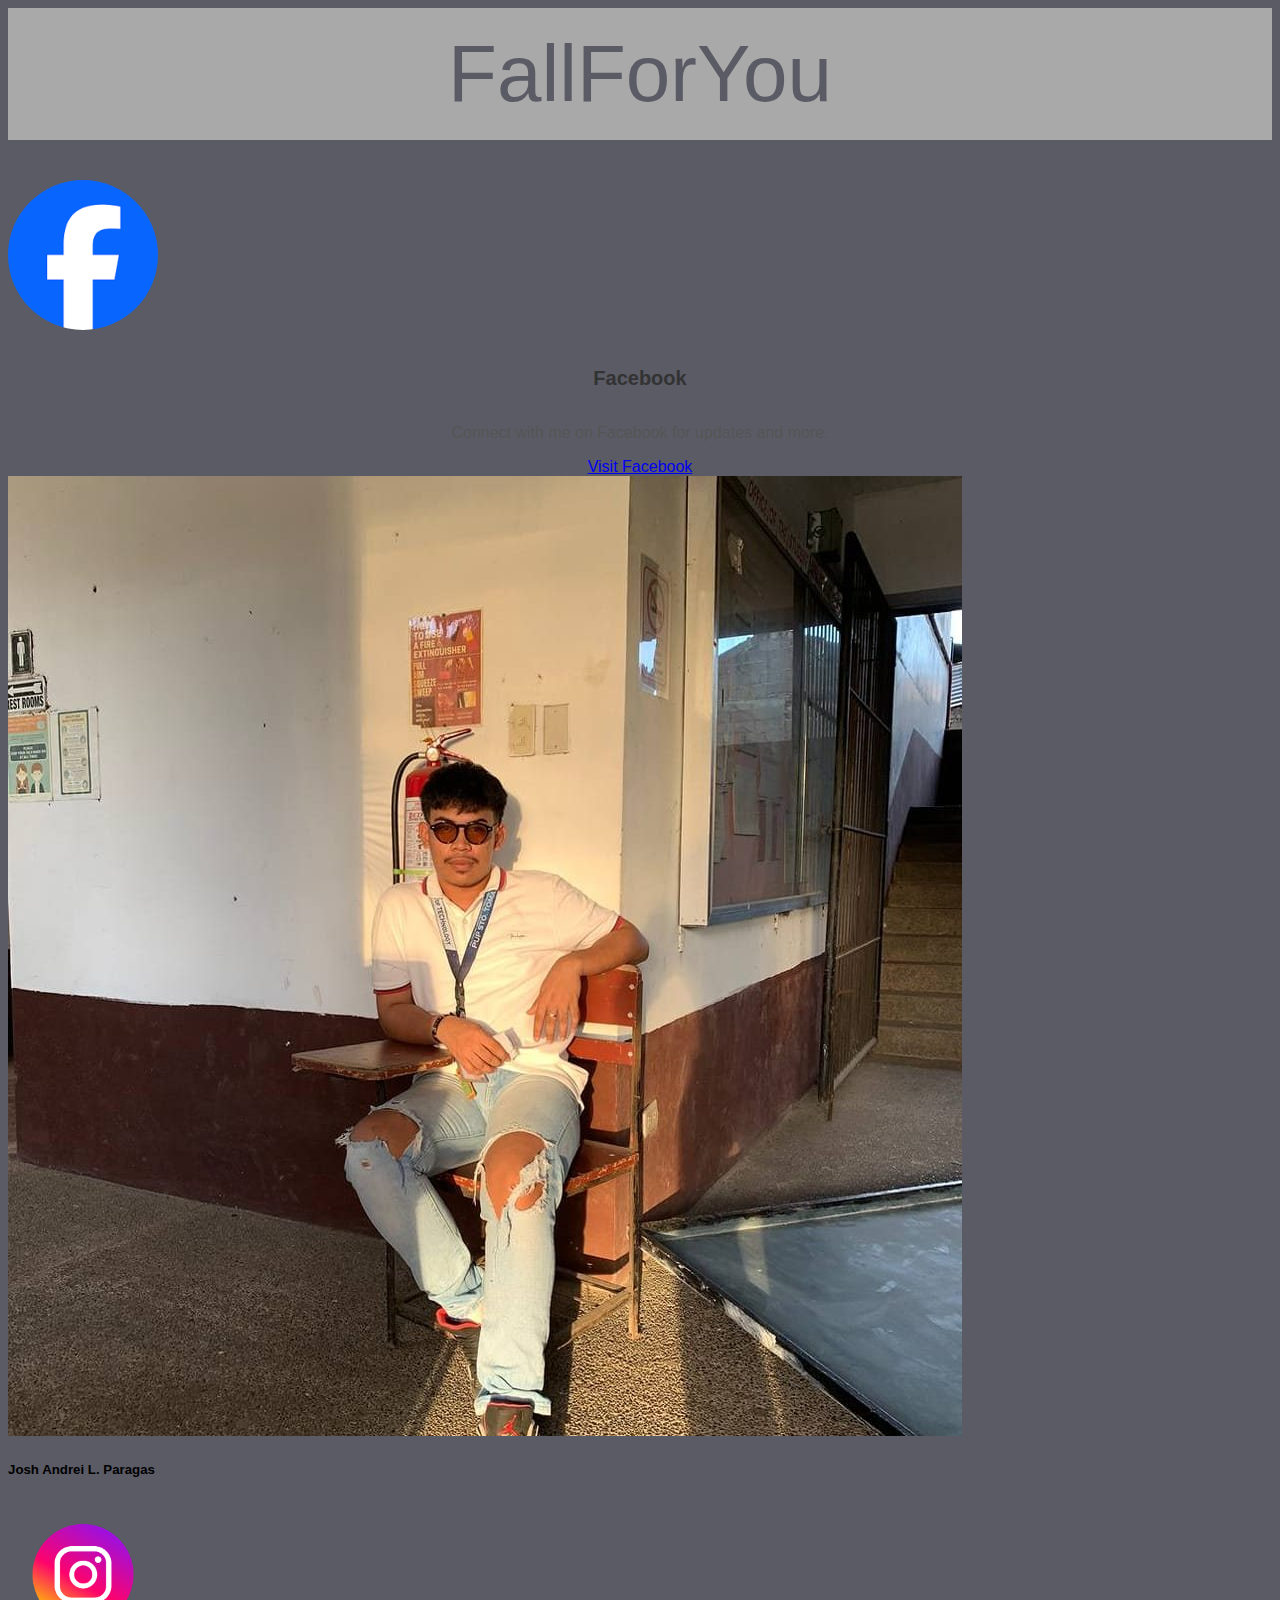
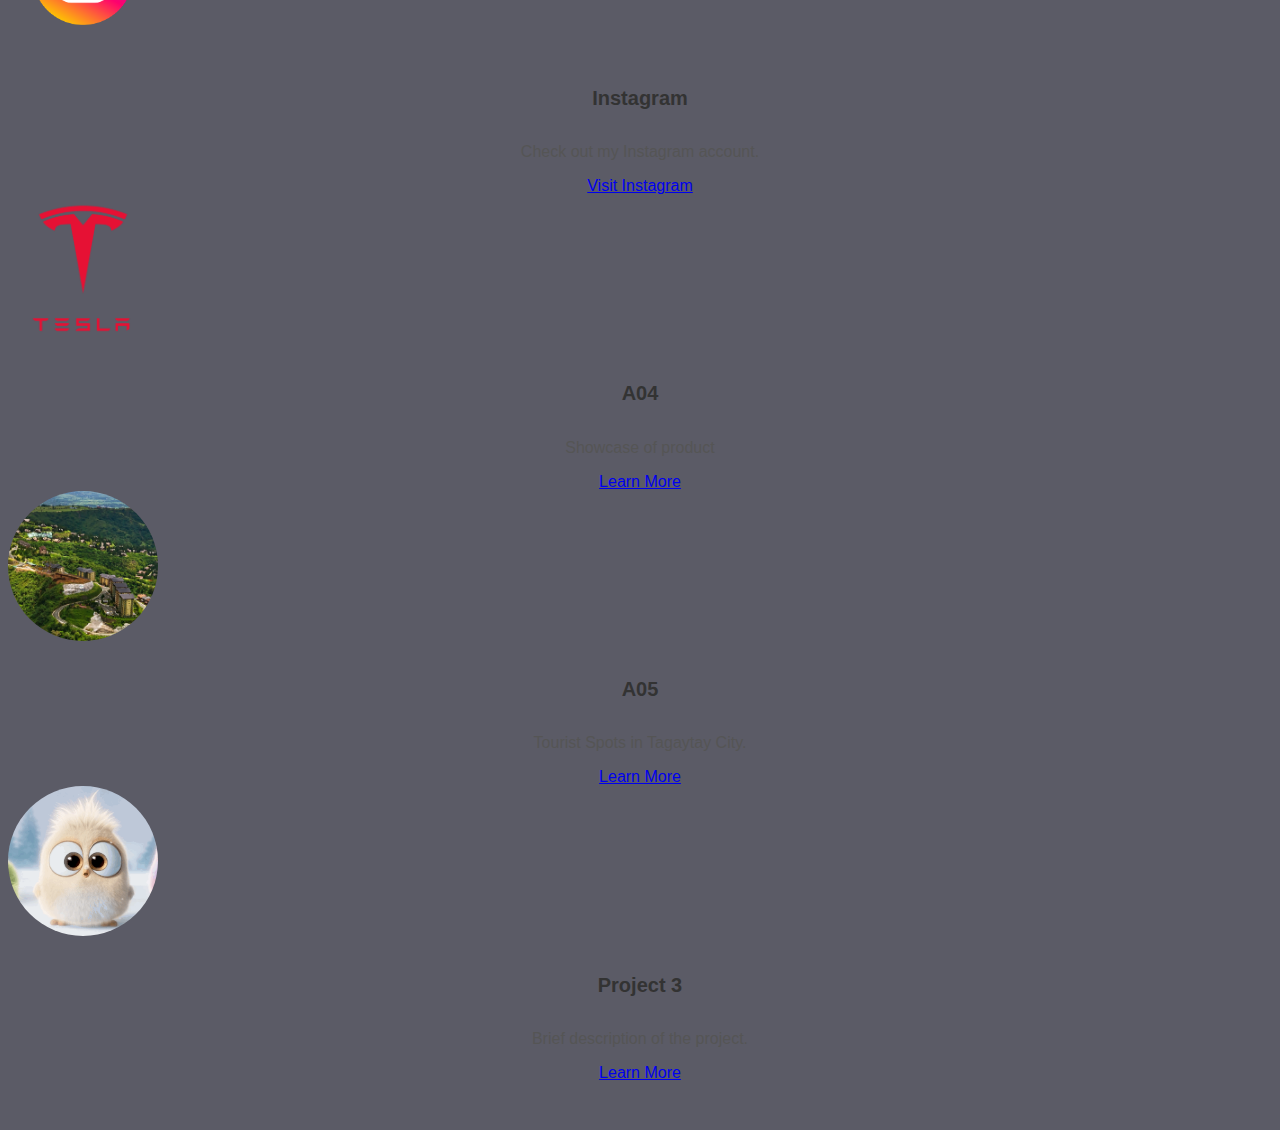
<file: index.html>
<!doctype html>
<html lang="en">

<head>
    <meta charset="utf-8">
    <meta name="viewport" content="width=device-width, initial-scale=1">
    <title>My Portfolio</title>
    <link href="https://cdn.jsdelivr.net/npm/bootstrap@5.3.5/dist/css/bootstrap.min.css" rel="stylesheet"
        integrity="sha384-SgOJa3DmI69IUzQ2PVdRZhwQ+dy64/BUtbMJw1MZ8t5HZApcHrRKUc4W0kG879m7" crossorigin="anonymous">
    <style>
        .banner {
            background-color: darkgray;
            color: #5b5b66;
            font-size: 80px;
            font-family: sans-serif;
            text-align: center;
            padding: 20px;
        }

        body {
            background-color: #5b5b66;
            font-family: 'Arial', sans-serif;
        }

        .card {
            border: none;
            border-radius: 15px;
            overflow: hidden;
        }

        .card img {
            object-fit: cover;
            border-radius: 50%;
            width: 150px;
            height: 150px;
            margin: 0 auto;
        }

        .card-body {
            text-align: center;
        }

        .card-body h5 {
            font-size: 1.25rem;
            font-weight: bold;
            color: #333;
        }

        .card-body p {
            font-size: 1rem;
            color: #555;
            margin-top: 10px;
        }

        .card-body a {
            margin-top: 15px;
        }

        .container-fluid {
            padding: 40px 0;
        }

        .header {
            text-align: center;
            margin-bottom: 30px;
        }

        .header h1 {
            font-size: 2.5rem;
            color: #333;
        }

        .social-icons img {
            width: 40px;
            height: 40px;
            margin: 0 10px;
        }

        @media (max-width: 768px) {
            .container-fluid {
                padding: 20px;
            }

            .header h1 {
                font-size: 2rem;
            }
        }
    </style>
</head>

<body>
    <div class="banner">FallForYou</div>

    <div class="container-fluid">
        <div class="row row-cols-1 row-cols-sm-2 row-cols-md-3 g4">
            <div class="col">
                <div class="card shadow-sm">
                    <img src="styles/facebook.png" alt="Social Media Icon">
                    <div class="card-body">
                        <h5 class="card-title">Facebook</h5>
                        <p class="card-text">Connect with me on Facebook for updates and more.</p>
                        <a href="https://www.facebook.com/joshandrei.paragas.7" class="btn btn-primary">Visit Facebook</a>
                    </div>
                </div>
            </div>

            <div class="col d-flex justify-content-center align-items-center">
                <div class="text-center">
                    <img src="styles/pfp1.jpg" alt="Josh Andrei L. Paragas" class="img-fluid rounded-circle mb-3">
                    <h5>Josh Andrei L. Paragas</h5>
                </div>
            </div>

            <div class="col">
                <div class="card shadow-sm">
                    <img src="styles/ig.webp" alt="Social Media Icon">
                    <div class="card-body">
                        <h5 class="card-title">Instagram</h5>
                        <p class="card-text">Check out my Instagram account.</p>
                        <a href="https://www.instagram.com/drei_prgs/" class="btn btn-primary">Visit Instagram</a>
                    </div>
                </div>
            </div>
        </div>

        <!-- Placeholder for Projects -->
        <div class="row row-cols-1 row-cols-sm-2 row-cols-md-3 g4 mt-5">
            <div class="col">
                <div class="card shadow-sm">
                    <img src="styles/Teslalogo.png" alt="Project Image">
                    <div class="card-body">
                        <h5 class="card-title">A04</h5>
                        <p class="card-text">Showcase of product</p>
                        <a href="A04/index.html" class="btn btn-secondary">Learn More</a>
                    </div>
                </div>
            </div>
            <div class="col">
                <div class="card shadow-sm">
                    <img src="styles/TagaytayCity.jpg" alt="Project Image">
                    <div class="card-body">
                        <h5 class="card-title">A05</h5>
                        <p class="card-text">Tourist Spots in Tagaytay City.</p>
                        <a href="A05/index.html" class="btn btn-secondary">Learn More</a>
                    </div>
                </div>
            </div>
            <div class="col">
                <div class="card shadow-sm">
                    <img src="styles/AI.gif" alt="Project Image">
                    <div class="card-body">
                        <h5 class="card-title">Project 3</h5>
                        <p class="card-text">Brief description of the project.</p>
                        <a href="#" class="btn btn-secondary">Learn More</a>
                    </div>
                </div>
            </div>
        </div>
    </div>

    <script src="https://cdn.jsdelivr.net/npm/bootstrap@5.3.5/dist/js/bootstrap.bundle.min.js"
        integrity="sha384-k6d4wzSIapyDyv1kpU366/PK5hCdSbCRGRCMv+eplOQJWyd1fbcAu9OCUj5zNLiq"
        crossorigin="anonymous"></script>
</body>

</html>
</file>
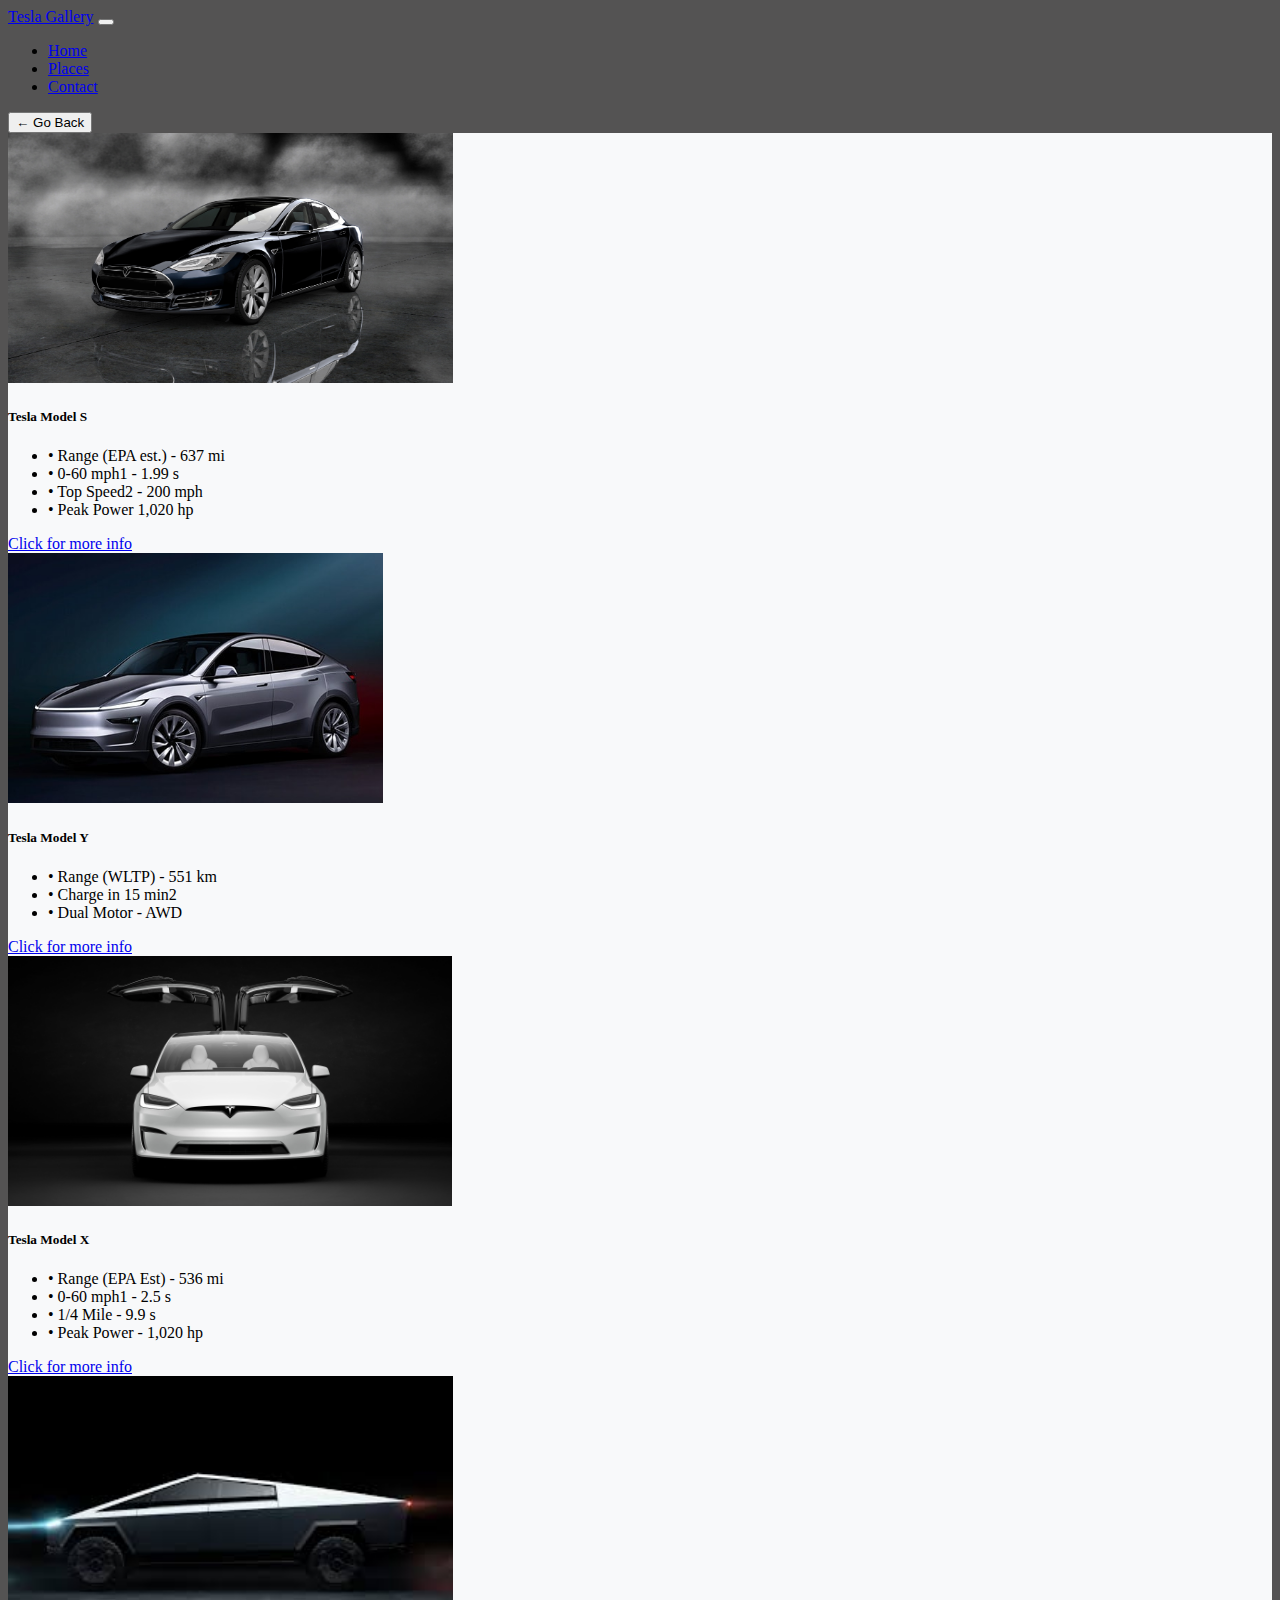
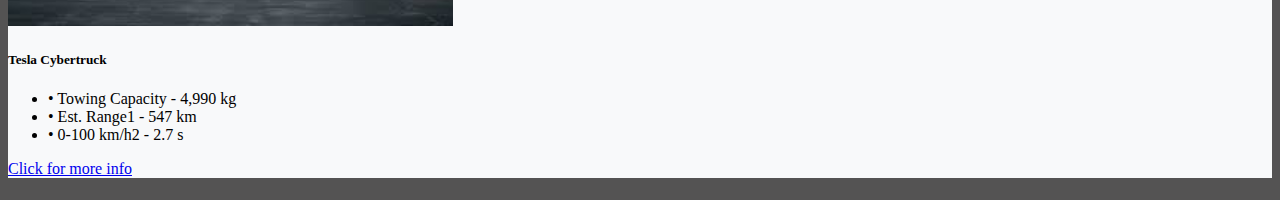
<file: A04/index.html>
<!doctype html>
<html lang="en">

<head>
    <meta charset="utf-8">
    <meta name="viewport" content="width=device-width, initial-scale=1">
    <title>Activity 4</title>
    <link href="https://cdn.jsdelivr.net/npm/bootstrap@5.3.5/dist/css/bootstrap.min.css" rel="stylesheet"
        integrity="sha384-SgOJa3DmI69IUzQ2PVdRZhwQ+dy64/BUtbMJw1MZ8t5HZApcHrRKUc4W0kG879m7" crossorigin="anonymous">
    <style>
        body {
            background-color: rgb(84, 83, 83);
        }
    </style>
</head>

<body>
    <nav class="navbar navbar-expand-lg navbar-dark bg-dark">
        <div class="container-fluid">
          <a class="navbar-brand" href="#">Tesla Gallery</a>
          <button class="navbar-toggler" type="button" data-bs-toggle="collapse" data-bs-target="#navbarNav"
            aria-controls="navbarNav" aria-expanded="false" aria-label="Toggle navigation">
            <span class="navbar-toggler-icon"></span>
          </button>
          <div class="collapse navbar-collapse" id="navbarNav">
            <ul class="navbar-nav ms-auto">
              <li class="nav-item">
                <a class="nav-link active" aria-current="page" href="#">Home</a>
              </li>
              <li class="nav-item">
                <a class="nav-link" href="#">Places</a>
              </li>
              <li class="nav-item">
                <a class="nav-link" href="#">Contact</a>
              </li>
            </ul>
          </div>
        </div>
      </nav>
      <div class="text mt-5">
        <button class="btn btn-outline-secondary" onclick="history.back()">← Go Back</button>
      </div>

    <div class="container-fluid mt-5">
        <div class="row row-cols-1 row-cols-sm-2 row-cols-md-4 row-cols-lg-4 g4">
            <div class="col">
                <div class="card h-100" style="background-color: #f8f9fa;">
                    <img src="model s.jpg" class="card-img-top img-fluid" alt="Tesla Model S"
                        style="object-fit: cover; height: 250px;">
                    <div class="card-body">
                        <h5 class="card-title">Tesla Model S</h5>
                        <p class="card-text">
                            <ul class="list-unstyled ms-3">
                                <li>• Range (EPA est.) - 637 mi</li>
                                <li>• 0-60 mph1 - 1.99 s</li>
                                <li>• Top Speed2 - 200 mph</li>
                                <li>• Peak Power 1,020 hp</li>
                              </ul>
                        </p>
                        <a href="A04/index.html" class="btn btn-primary">Click for more
                            info</a>
                    </div>
                </div>
            </div>

            <div class="col">
                <div class="card h-100" style="background-color: #f8f9fa;">
                    <img src="model y.jpg" class="card-img-top img-fluid" alt="SVD Farm"
                        style="object-fit: cover; height: 250px;">
                    <div class="card-body">
                        <h5 class="card-title">Tesla Model Y</h5>
                        <p class="card-text">
                            <ul class="list-unstyled ms-3">
                                <li>• Range (WLTP) - 551 km</li>
                                <li>• Charge in 15 min2</li>
                                <li>• Dual Motor - AWD</li>
                              </ul>
                            </p>
                        <a href="https://en.wikipedia.org/wiki/People%27s_Park_in_the_Sky" class="btn btn-primary">Click
                            for more
                            info</a>
                    </div>
                </div>
            </div>

            <div class="col">
                <div class="card h-100" style="background-color: #f8f9fa;">
                    <img src="model x.jpg" class="card-img-top img-fluid" alt="SVD Farm"
                        style="object-fit: cover; height: 250px;">
                    <div class="card-body">
                        <h5 class="card-title">Tesla Model X</h5>
                        <p class="card-text">
                            <ul class="list-unstyled ms-3">
                                <li>• Range (EPA Est) - 536 mi</li>
                                <li>• 0-60 mph1 - 2.5 s</li>
                                <li>• 1/4 Mile - 9.9 s</li>
                                <li>• Peak Power - 1,020 hp</li>
                              </ul>
                            </p>
                        <a href="https://guidetothephilippines.ph/destinations-and-attractions/picnic-grove"
                            class="btn btn-primary">Click for more
                            info</a>
                    </div>
                </div>
            </div>
            <div class="col">
                <div class="card h-100" style="background-color: #f8f9fa;">
                    <img src="cybertruck.jpg " class="card-img-top img-fluid" alt="SVD Farm"
                        style="object-fit: cover; height: 250px;">
                    <div class="card-body">
                        <h5 class="card-title">Tesla Cybertruck</h5>
                        <p class="card-text"><ul class="list-unstyled ms-3">
                            <li>• Towing Capacity - 4,990 kg</li>
                            <li>• Est. Range1 - 547 km</li>
                            <li>• 0-100 km/h2 - 2.7 s</li>
                          </ul>
                        </p>
                        <a href="https://guidetothephilippines.ph/destinations-and-attractions/picnic-grove"
                            class="btn btn-primary">Click for more
                            info</a>
                    </div>
                </div>
            </div>
        </div>
    </div>
    <h1></h1>
    <script src="https://cdn.jsdelivr.net/npm/bootstrap@5.3.5/dist/js/bootstrap.bundle.min.js"
        integrity="sha384-k6d4wzSIapyDyv1kpU366/PK5hCdSbCRGRCMv+eplOQJWyd1fbcAu9OCUj5zNLiq"
        crossorigin="anonymous"></script>
</body>

</html>
</file>
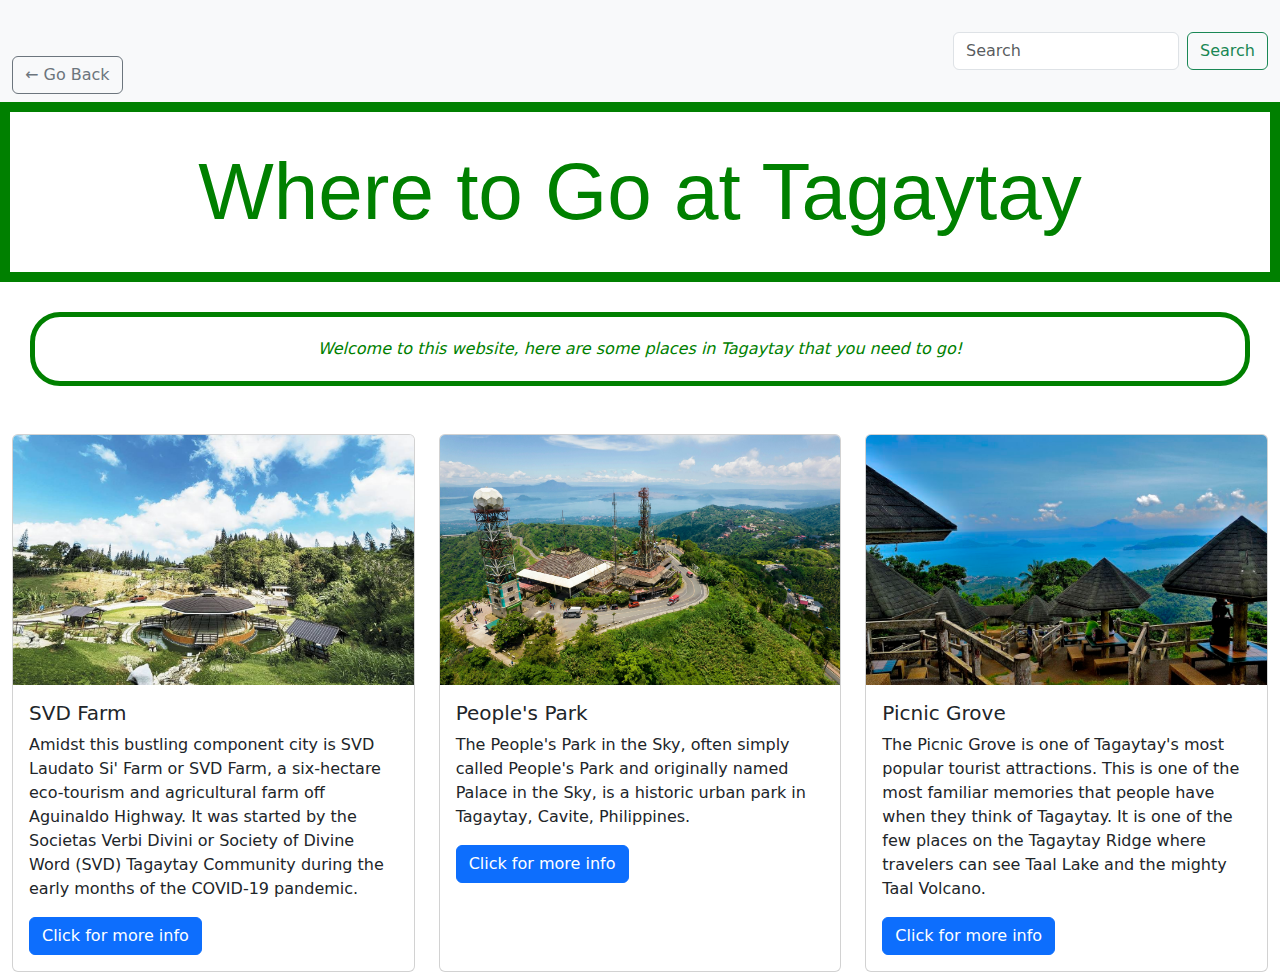
<file: A05/index.html>
<!DOCTYPE html>
<html lang="en">

<head>
    <meta charset="UTF-8">
    <meta name="viewport" content="width=device-width, initial-scale=1.0">
    <title>Josh Andrei's Website</title>

    <link rel="stylesheet" href="style.css">
    <link href="https://cdn.jsdelivr.net/npm/bootstrap@5.3.3/dist/css/bootstrap.min.css" rel="stylesheet"
        integrity="sha384-QWTKZyjpPEjISv5WaRU9OFeRpok6YctnYmDr5pNlyT2bRjXh0JMhjY6hW+ALEwIH" crossorigin="anonymous">

<body>

    <nav class="navbar bg-body-tertiary">
        <div class="container-fluid">
            <div class="text mt-5">
                <button class="btn btn-outline-secondary" onclick="history.back()">← Go Back</button>
              </div>
            <a class="navbar-brand"></a>
            <form class="d-flex" role="search">
                <input class="form-control me-2" type="search" placeholder="Search" aria-label="Search">
                <button class="btn btn-outline-success" type="submit">Search</button>
            </form>
        </div>
    </nav>

    <div class="banner">Where to Go at Tagaytay</div>
    <div class="content">Welcome to this website, here are some places in Tagaytay that you need to go!</div>

    <div class="container-fluid mt-5">
        <div class="row row-cols-1 row-cols-sm-2 row-cols-md-3 row-cols-lg-3 g4">
            <div class="col">
                <div class="card h-100">
                    <img src="SVD FARM.jpg" class="card-img-top img-fluid" alt="SVD Farm"
                        style="object-fit: cover; height: 250px;">
                    <div class="card-body">
                        <h5 class="card-title">SVD Farm</h5>
                        <p class="card-text">Amidst this bustling component city is SVD Laudato Si' Farm or SVD Farm, a
                            six-hectare eco-tourism and agricultural farm off Aguinaldo Highway. It was started by the
                            Societas Verbi Divini or Society of Divine Word (SVD) Tagaytay Community during the early
                            months
                            of the COVID-19 pandemic.</p>
                        <a href="https://www.svdlaudatosifarmfoundation.org/" class="btn btn-primary">Click for more
                            info</a>
                    </div>
                </div>
            </div>

            <div class="col">
                <div class="card h-100">
                    <img src="people's park.jpg" class="card-img-top img-fluid" alt="SVD Farm"
                        style="object-fit: cover; height: 250px;">
                    <div class="card-body">
                        <h5 class="card-title">People's Park</h5>
                        <p class="card-text">The People's Park in the Sky, often simply called People's Park and
                            originally named Palace in the Sky, is a historic urban park in Tagaytay, Cavite,
                            Philippines.</p>
                        <a href="https://en.wikipedia.org/wiki/People%27s_Park_in_the_Sky" class="btn btn-primary">Click
                            for more
                            info</a>
                    </div>
                </div>
            </div>

            <div class="col">
                <div class="card h-100">
                    <img src="picnic grove.jpg" class="card-img-top img-fluid" alt="SVD Farm"
                        style="object-fit: cover; height: 250px;">
                    <div class="card-body">
                        <h5 class="card-title">Picnic Grove</h5>
                        <p class="card-text">The Picnic Grove is one of Tagaytay's most popular tourist attractions.
                            This is one of the most familiar memories that people have when they think of Tagaytay. It
                            is one of the few places on the Tagaytay Ridge where travelers can see Taal Lake and the
                            mighty Taal Volcano.</p>
                        <a href="https://guidetothephilippines.ph/destinations-and-attractions/picnic-grove"
                            class="btn btn-primary">Click for more
                            info</a>
                    </div>
                </div>
            </div>
        </div>
    </div>
    <div class="container-fluid">
        <div class="row">
            <div class="col" style="background-color: pink;">

            </div>
        </div>
    </div>




    <script src="https://cdn.jsdelivr.net/npm/bootstrap@5.3.3/dist/js/bootstrap.bundle.min.js"
        integrity="sha384-YvpcrYf0tY3lHB60NNkmXc5s9fDVZLESaAA55NDzOxhy9GkcIdslK1eN7N6jIeHz"
        crossorigin="anonymous"></script>
</body>

</html>
</file>
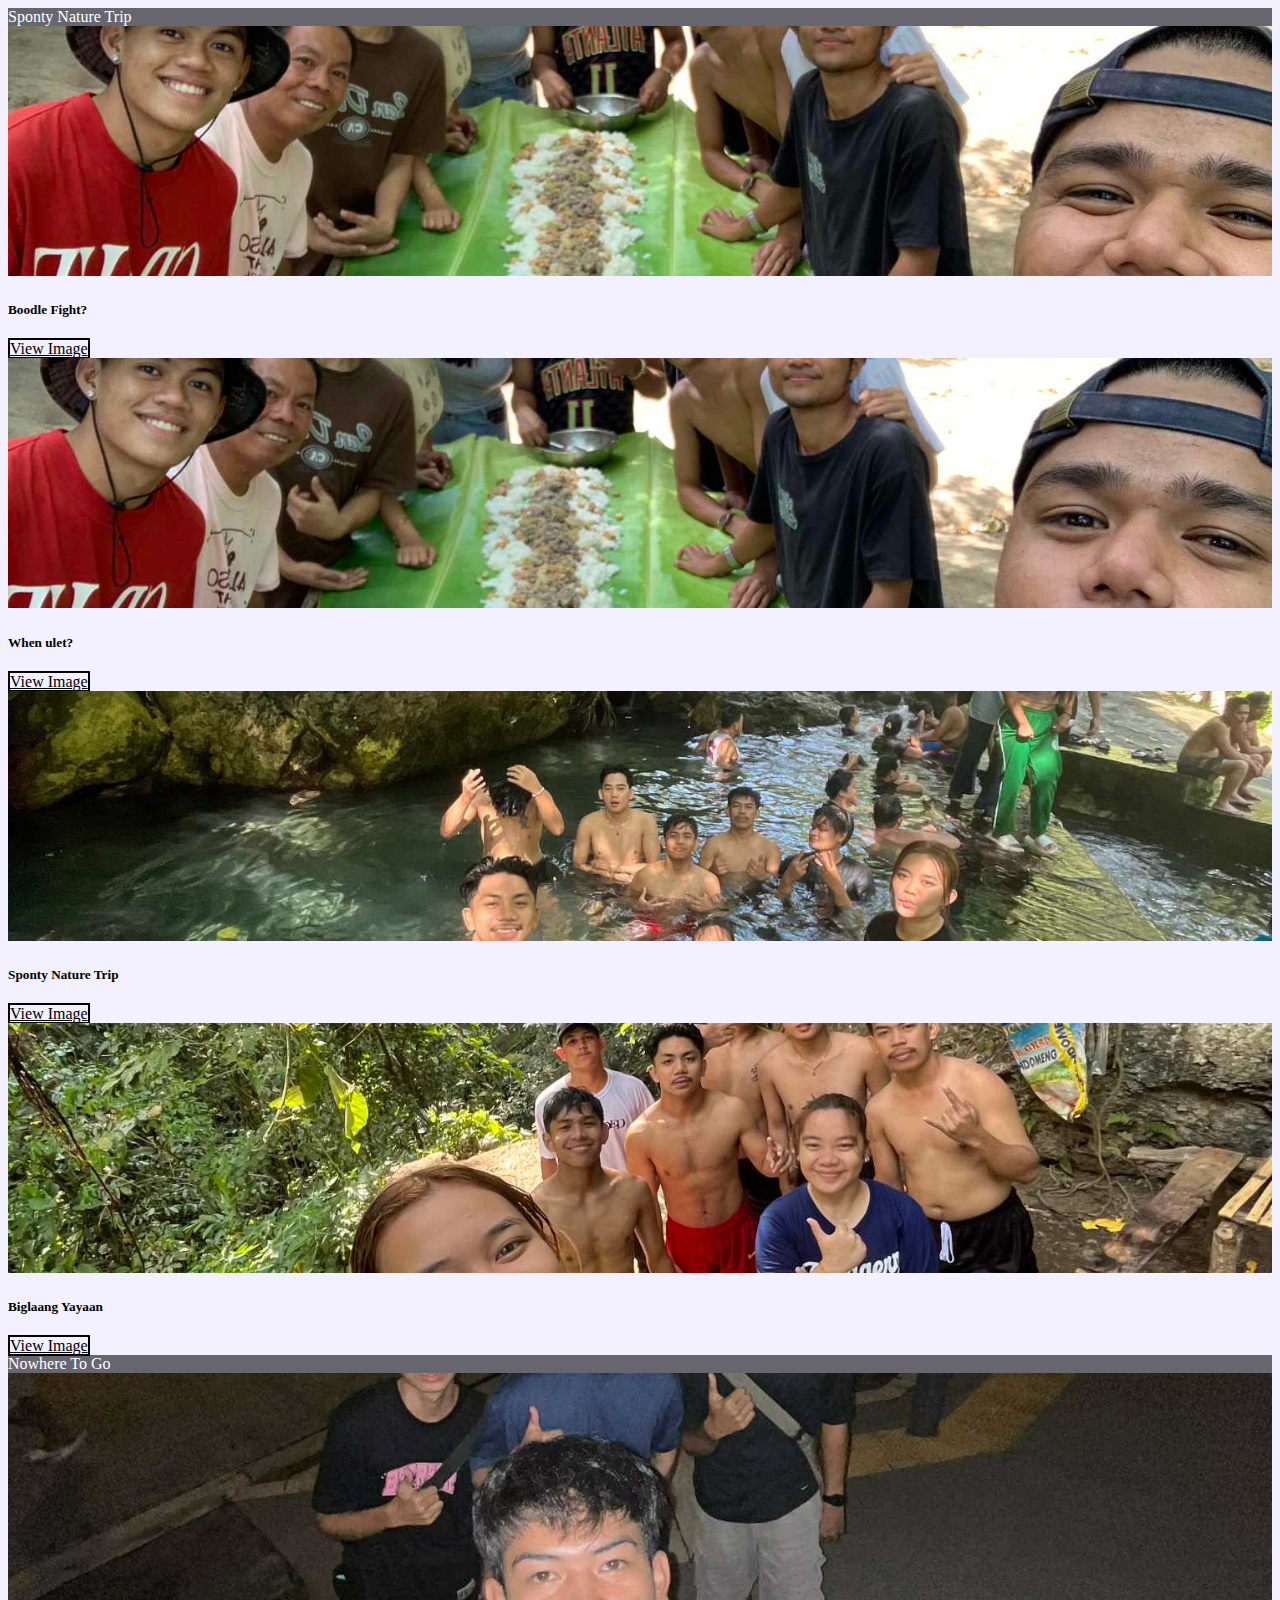
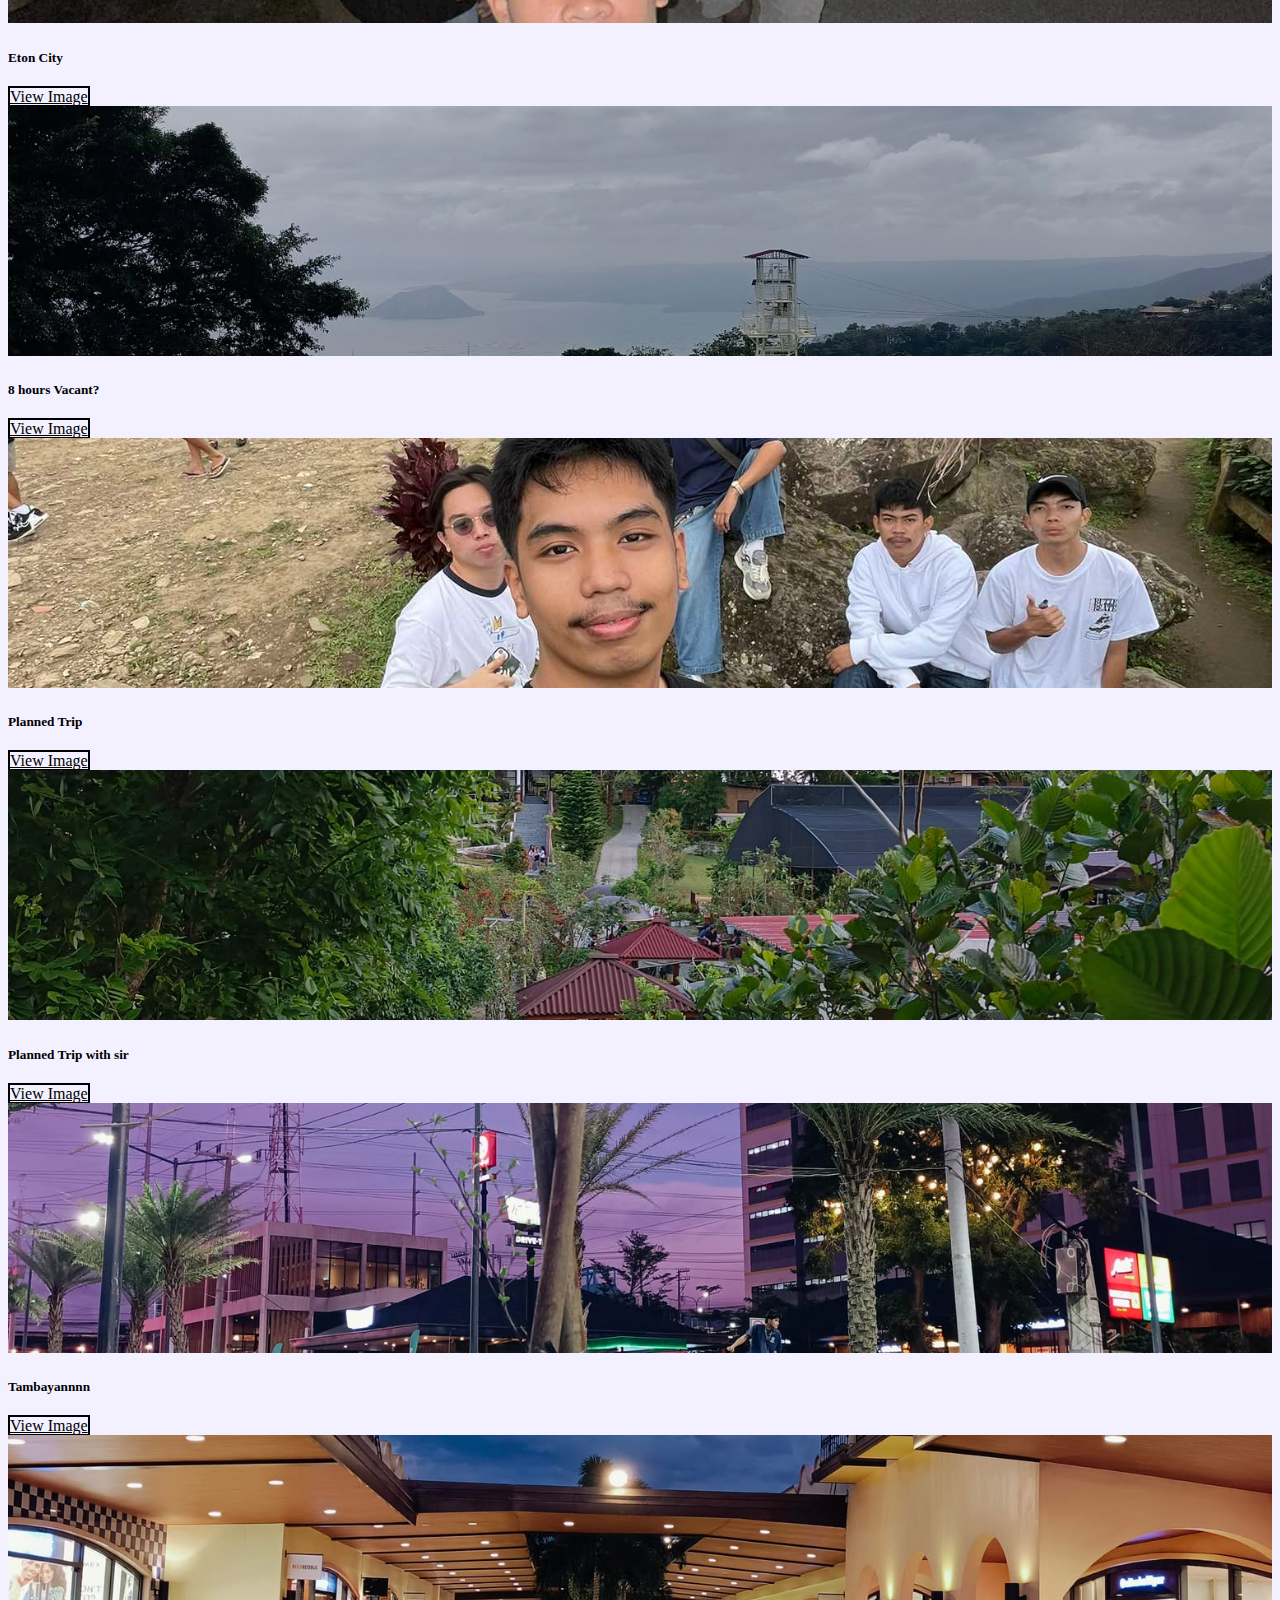
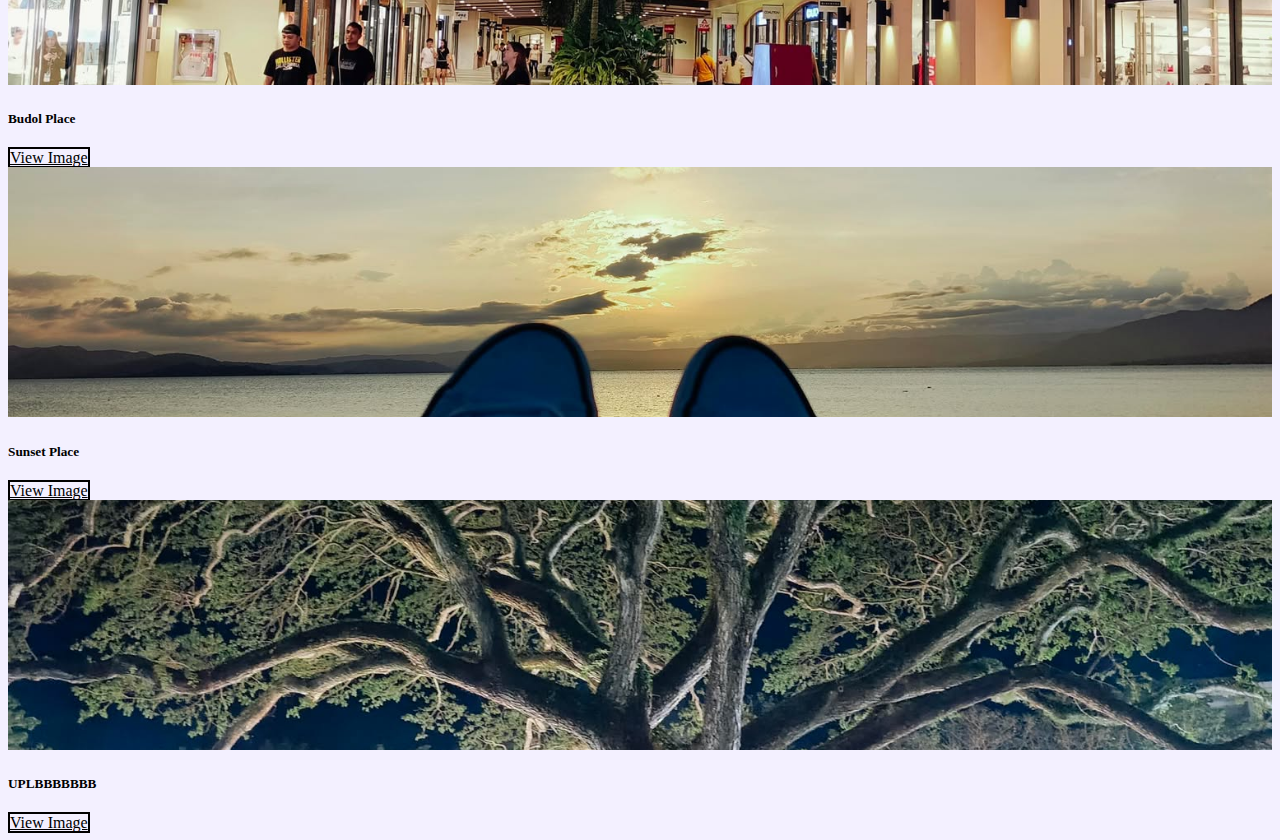
<file: A06/index.html>
<!doctype html>
<html lang="en">

<head>
    <meta charset="utf-8">
    <meta name="viewport" content="width=device-width, initial-scale=1">
    <title>Gallery</title>
    <link href="https://cdn.jsdelivr.net/npm/bootstrap@5.3.5/dist/css/bootstrap.min.css" rel="stylesheet"
        integrity="sha384-SgOJa3DmI69IUzQ2PVdRZhwQ+dy64/BUtbMJw1MZ8t5HZApcHrRKUc4W0kG879m7" crossorigin="anonymous">
    <style>
        .btn-outline-black {
            color: black;
            border: 2px solid black;
            transition: all 0.3s ease;
            background-color: transparent;
        }

        .fixed-img {
            width: 100%;
            height: 250px;
            object-fit: cover;
        }
    </style>
</head>

<body style="background-color: #F3F0FF;">
    <div class="container-fluid p-5 mb-3" style="background-color:#67666f; color: white">
        <div class="h3 text-center">
            Sponty Nature Trip
        </div>
    </div>

    <div class="container my-3">
        <div class="row" id="container-row-1"></div>
    </div>

    <div class="container-fluid p-5 mb-3" style="background-color: #67666f; color: white">
        <div class="h3 text-center">
            Nowhere To Go
        </div>
    </div>

    <div class="container my-3">
        <div class="row" id="container-row-2"></div>
    </div>

    <script>
        var titles1 = ["Boodle Fight?", "When ulet?", "Sponty Nature Trip", "Biglaang Yayaan",];
        var pictures1 = ["trip1.jpg", "trip2.jpg", "trip3.jpg", "trip4.jpg"];

        var titles2 = ["Eton City", "8 hours Vacant?", "Planned Trip", "Planned Trip with sir", "Tambayannnn", "Budol Place", "Sunset Place", "UPLBBBBBBB"];
        var pictures2 = ["Eton City.jpg", "PicnicGrove.jpg", "People'sPark.jpg", "SVD.jpg", "NU.jpg", "Acienda.jpg", "Banadero.jpg", "UPLB.jpg"];

        var row1 = document.getElementById("container-row-1");
        var row2 = document.getElementById("container-row-2");

        for (var i = 0; i < titles1.length; i++) {
            row1.innerHTML +=
                '<div class="col-12 col-sm-6 col-md-4 col-lg-3">' +
                '<div class="card my-3 shadow rounded overflow-hidden border-0">' +
                '<div class="zoom-container">' +
                '<img src="img/' + pictures1[i] + '" class="card-img-top zoom-img fixed-img" alt="Image">' +
                '</div>' +
                '<div class="card-body">' +
                '<h5 class="card-title">' + titles1[i] + '</h5>' +
                '<a href="#" class="btn btn-outline-black rounded-pill mt-3"' +
                ' onmouseover="inquireMouseEnter(this)"' +
                ' onmouseout="inquireMouseLeave(this)"' +
                ' target="_blank">View Image</a>' +
                '</div>' +
                '</div>' +
                '</div>';
        }

        for (var i = 0; i < titles2.length; i++) {
            row2.innerHTML +=
                '<div class="col-12 col-sm-6 col-md-4 col-lg-3">' +
                '<div class="card my-3 shadow rounded overflow-hidden border-0">' +
                '<div class="zoom-container">' +
                '<img src="img/' + pictures2[i] + '" class="card-img-top zoom-img fixed-img" alt="Image">' +
                '</div>' +
                '<div class="card-body">' +
                '<h5 class="card-title">' + titles2[i] + '</h5>' +
                '<a href="#" class="btn btn-outline-black rounded-pill mt-3"' +
                ' onmouseover="inquireMouseEnter(this)"' +
                ' onmouseout="inquireMouseLeave(this)"' +
                ' target="_blank">View Image</a>' +
                '</div>' +
                '</div>' +
                '</div>';
        }
    </script>

    <script>
        function inquireMouseEnter(button) {
            button.style.backgroundColor = "black";
            button.style.color = "white";
            button.classList.add("shadow");
        }

        function inquireMouseLeave(button) {
            button.style.backgroundColor = "transparent";
            button.style.color = "black";
            button.classList.remove("shadow");
        }
    </script>
    <script src="https://cdn.jsdelivr.net/npm/bootstrap@5.3.5/dist/js/bootstrap.bundle.min.js"
        integrity="sha384-k6d4wzSIapyDyv1kpU366/PK5hCdSbCRGRCMv+eplOQJWyd1fbcAu9OCUj5zNLiq"
        crossorigin="anonymous"></script>
</body>

</html>
</file>
<file: A05/style.css>
.banner {
    background-color: white;
    color: green;
    font-size: 80px;
    font-family: sans-serif;
    text-align: center;
    padding: 20px;
    border: 10px solid;
}

.content {
    margin: 30px;
    background-color: white;
    color: green;
    font-style: italic;
    border-radius: 30px;
    padding: 20px;
    text-align: center;
    border: 5px solid;
}
</file>
